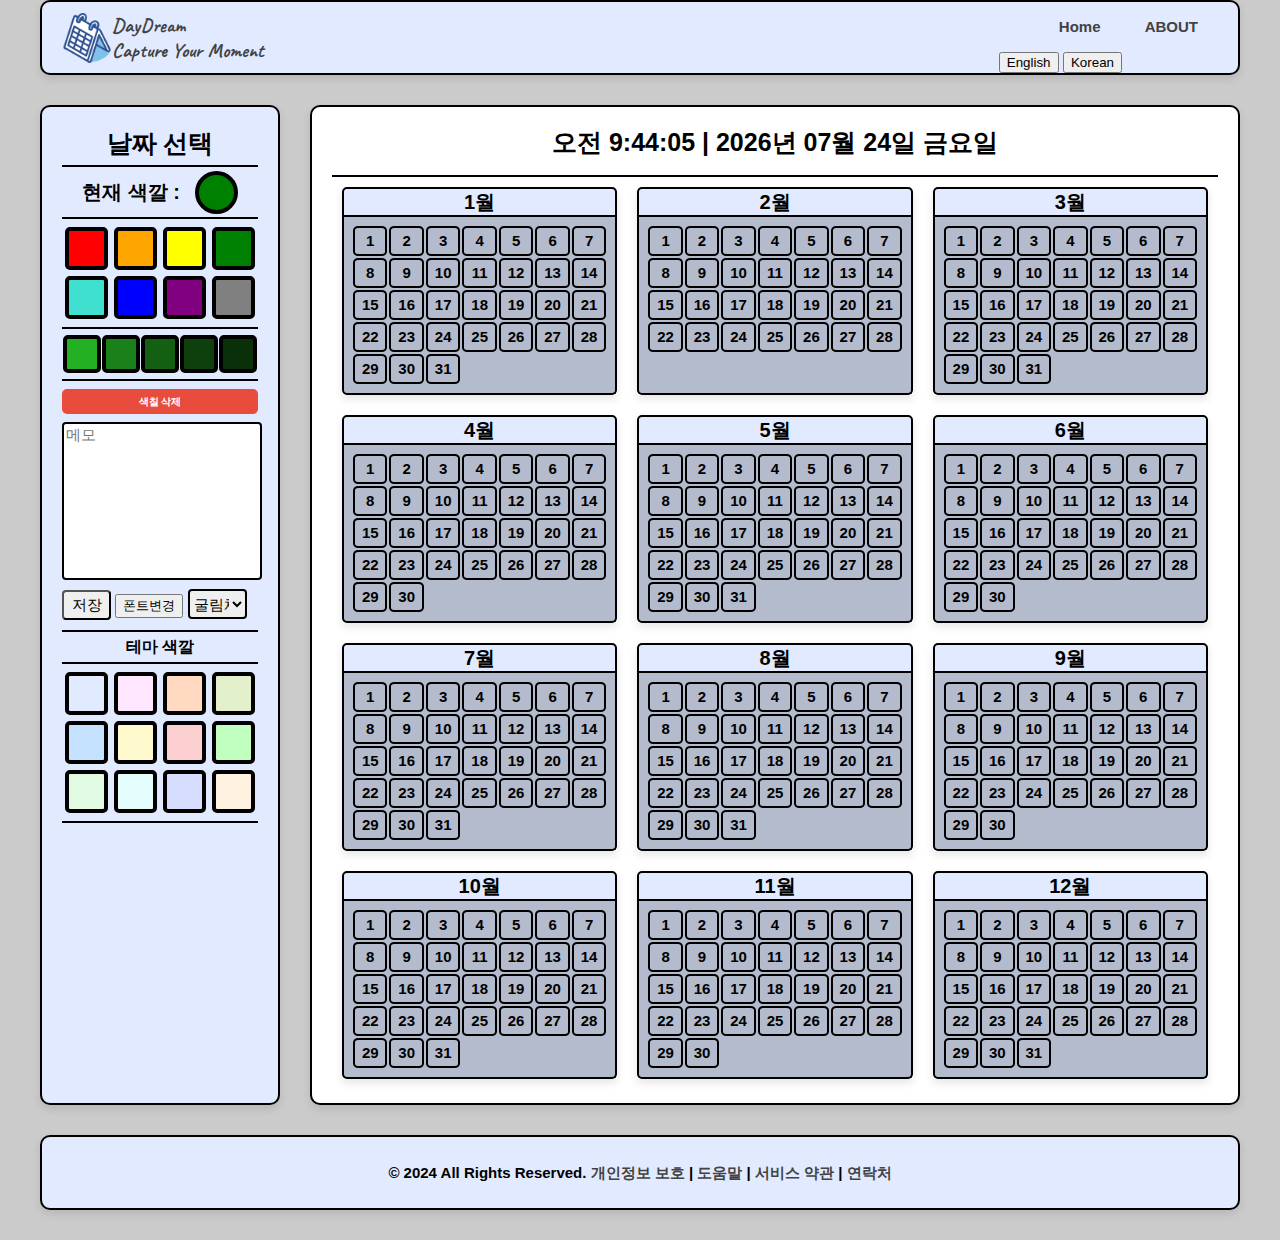
<file: index.html>
<!DOCTYPE html>
<html lang="ko">

<head>
    <meta charset="UTF-8">
    <meta name="viewport" content="width=device-width, initial-scale=1.0">
    <title>Life Calendar</title>
    <link rel="stylesheet" href="css/stylesheet.css">
    <link rel="preconnect" href="https://fonts.googleapis.com">
    <link rel="preconnect" href="https://fonts.gstatic.com" crossorigin>
    <link href="https://fonts.googleapis.com/css2?family=Caveat:wght@400..700&family=Poetsen+One&display=swap" rel="stylesheet">
    <script src="javascript/javascript.js"></script>
</head>

<body>
    <header class="header">
        <div class = "logo" >
            <a href="">
                <img class="logo_img" src="image/아이콘.png" alt="로고 이미지">
                <div>
                    <h1> DayDream <br> Capture Your Moment</h1>
                </div>
            </a>
        </div>

        <div class="nav-container">
            <ul class="nav-list">
                <li>
                    <a href="index.html">Home</a>
                </li>
                <li>
                    <a href="about.html">ABOUT</a>
                </li>
                <li id="login-item" style="display: none;">
                    <a data-key="Login" href="loginProcess/login.php">로그인</a>
                </li>
                <li id="register-item" style="display: none;">
                    <a data-key="Sign_up" href="loginProcess/register.php">회원가입</a>
                </li>
                <li id="logout-item" style="display: none;">
                    <a data-key="logout" href="src/logout_server.php">로그아웃</a>
                </li>
            </ul>
            <div id="language-selector">
                <button onclick="switchLanguage('en')">English</button>
                <button onclick="switchLanguage('ko')">Korean</button>
            </div>
        </div>
    </header>

    <div class="container">
        <sidebar class="sidebar">
            <div data-key="select_date" id="select-day">날짜 선택</div>
            <div class="color-container">
                <div class="select-color-container">
                    <div data-key="current_color" class="text">현재 색깔 : </div>
                    <div class="selected-color"></div>
                </div>

                <div class="color-picker">
                    <div class="color-option" id="red"></div>
                    <div class="color-option" id="orange"></div>
                    <div class="color-option" id="yellow"></div>
                    <div class="color-option" id="green"></div>
                    <div class="color-option" id="turquoise"></div>
                    <div class="color-option" id="blue"></div>
                    <div class="color-option" id="purple"></div>
                    <div class="color-option" id="gray"></div>
                </div>

                <div class="color-shadow">
                    <div class="shadow-option" id="shadow-100"></div>
                    <div class="shadow-option" id="shadow-75"></div>
                    <div class="shadow-option" id="shadow-50"></div>
                    <div class="shadow-option" id="shadow-40"></div>
                    <div class="shadow-option" id="shadow-30"></div>
                </div>
                <button data-key="Delete_color" id="reset-color" class="reset-button">색칠 삭제</button>    


                <div name="memo">
                    <textarea data-key="memo" class="input" rows="10" cols="10" placeholder="메모"></textarea>
                    <button data-key="save" class="submit", id="textbutton">저장</button>

                    
                    <button data-key="font" class = "dummy_btn", id = fontbutton>폰트변경</button>
                    <select class ="fontSelect" id = "fontchange">
                        <option value="굴림체">굴림체</option>
                        <option value="나눔고딕">나눔고딕</option>
                        <option value="바탕체">바탕체</option>
                        <option value="한컴산뜻돋움">한컴산뜻돋움</option>
                        <option value="궁서체">궁서체</option>
                    </select>
                </div>
            </div>

            <div class="theme-container">
                <div class="select-theme-container">
                    <div data-key="theme_color" class="text">테마 색깔</div>
                    <div class="selected-theme-color"></div>
                </div>
            
                <div class="color-theme">
                    <div class="theme-option" id="pastel-blue"></div>
                    <div class="theme-option" id="pastel-plum"></div>
                    <div class="theme-option" id="pastel-peach"></div>
                    <div class="theme-option" id="pastel-mint"></div>
                    <div class="theme-option" id="pastel-skyblue"></div>
                    <div class="theme-option" id="pastel-lemon"></div>
                    <div class="theme-option" id="pastel-rose"></div>
                    <div class="theme-option" id="pastel-lime"></div>
                    <div class="theme-option" id="pastel-skylime"></div>
                    <div class="theme-option" id="pastel-brightblue"></div>
                    <div class="theme-option" id="pastel-powderblue"></div>
                    <div class="theme-option" id="pastel-beige"></div>
                </div>
            </div>

        </sidebar>
        <main>
            <div data-key="time" class="indicator-date"></div>
            <div class="calendar">
                <div class="month"></div>
                <div class="month"></div>
                <div class="month"></div>
                <div class="month"></div>
                <div class="month"></div>
                <div class="month"></div>
                <div class="month"></div>
                <div class="month"></div>
                <div class="month"></div>
                <div class="month"></div>
                <div class="month"></div>
                <div class="month"></div>
            </div>
        </main>
    </div>

    <footer class="footer">
        <div class="footer-container">
            <p>
                © 2024 All Rights Reserved.
                <a href="">개인정보 보호</a>
                |
                <a href="help.html">도움말</a>
                |
                <a href="">서비스 약관</a>
                |
                <a href="contact.html">연락처</a>
            </p>
        </div>
    </footer>
</body>

</html>
</file>
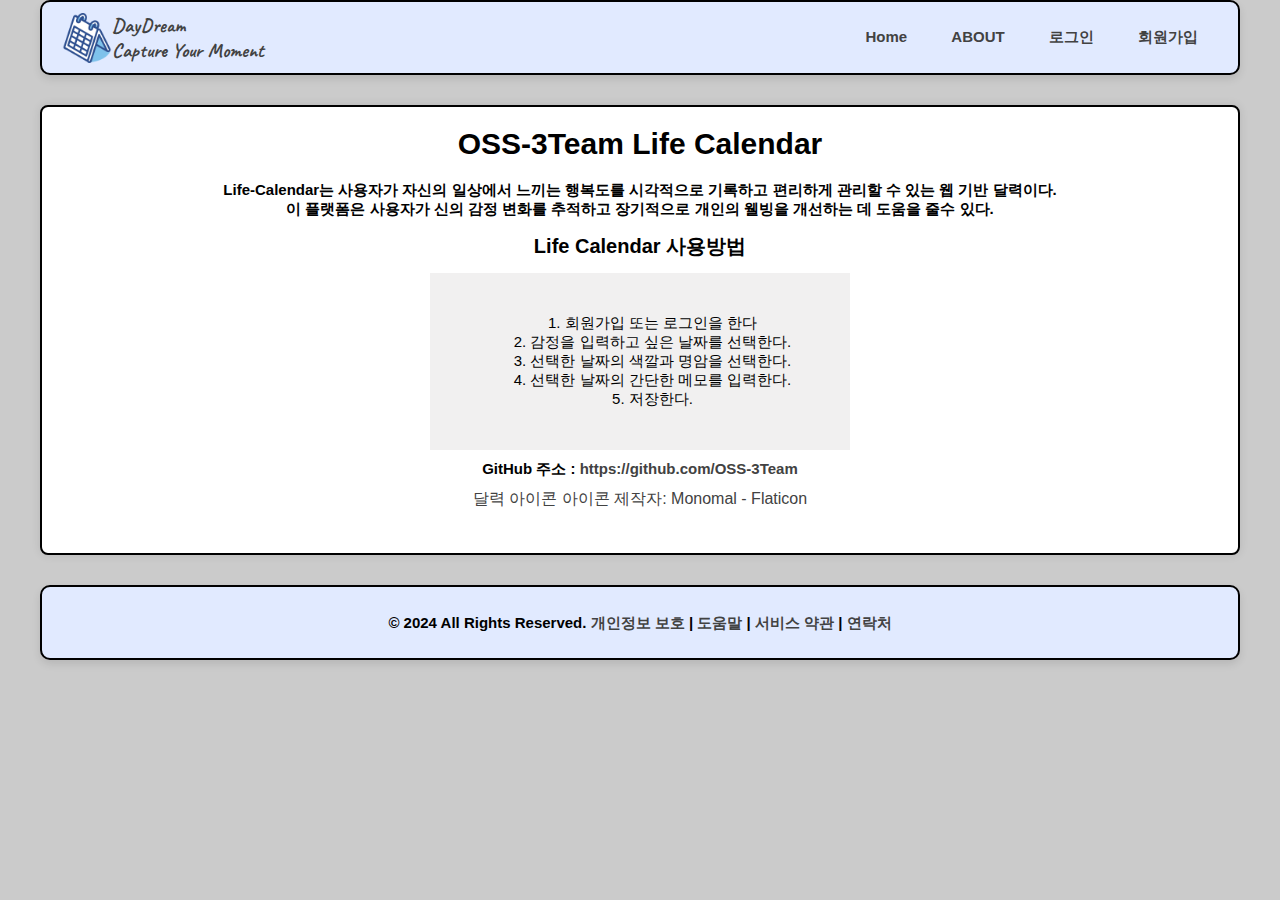
<file: about.html>
<!DOCTYPE html>
<html lang="ko">

<head>
    <meta charset="UTF-8">
    <title>Life Calendar</title>
    <link rel="stylesheet" href="css/about.css">
    <link rel="preconnect" href="https://fonts.googleapis.com">
    <link rel="preconnect" href="https://fonts.gstatic.com" crossorigin>
    <link href="https://fonts.googleapis.com/css2?family=Caveat:wght@400..700&family=Poetsen+One&display=swap" rel="stylesheet">
    <script src="javascript/about.js"></script>
</head>

<body>
    <header class="header">
        <div class = "logo" >
            <a href="index.html">
                <img class="logo_img" src="image/아이콘.png" alt="로고 이미지">
                <div>
                    <h1> DayDream <br> Capture Your Moment</h1>
                </div>
            </a>
        </div>

        <div class="nav-container">
            <ul class="nav-list">
                <li>
                    <a href="index.html">Home</a>
                </li>
                <li>
                    <a href="about.html">ABOUT</a>
                </li>
                <li>
                    <a href="loginProcess/login.html">로그인</a>
                </li>
                <li>
                    <a href="loginProcess/register.html">회원가입</a>
                </li>
            </ul>
        </div>
    </header>

    <div class="about-container">
        <div class="about-main-container">
            <h1 id="about-team">OSS-3Team Life Calendar</h1>
            <h1 id="about-info">
                Life-Calendar는 사용자가 자신의 일상에서 느끼는 행복도를 시각적으로 기록하고 편리하게 관리할 수 있는 웹 기반 달력이다. </br>
                이 플랫폼은 사용자가 신의 감정 변화를 추적하고 장기적으로 개인의 웰빙을 개선하는 데 도움을 줄수 있다.
            </h1>
            <h1 id="manual-name">Life Calendar 사용방법</h1>
            <div class="manual-container">
                <ol id="manual-ol">
                    <li id="manual">회원가입 또는 로그인을 한다<div class=""></div></li>
                    <li id="manual">감정을 입력하고 싶은 날짜를 선택한다.</li>
                    <li id="manual">선택한 날짜의 색깔과 명암을 선택한다.</li>
                    <li id="manual">선택한 날짜의 간단한 메모를 입력한다.</li>
                    <li id="manual">저장한다.</li>                    
                </ol>
            </div>
            <h1 id="about-github">
                GitHub 주소 : <a href="https://github.com/OSS-3Team" target="_blank">https://github.com/OSS-3Team</a>
            </h1>
            <a href="https://www.flaticon.com/kr/free-icons/-" title="달력 아이콘 아이콘">달력 아이콘 아이콘 제작자: Monomal - Flaticon</a>
        </div>
    </div>

    <footer class="footer">
        <div class="footer-container">
            <p>
                © 2024 All Rights Reserved.
                <a href="">개인정보 보호</a>
                |
                <a href="help.html">도움말</a>
                |
                <a href="">서비스 약관</a>
                |
                <a href="Contact.html">연락처</a>
            </p>
        </div>
    </footer>
</body>

</html>
</file>
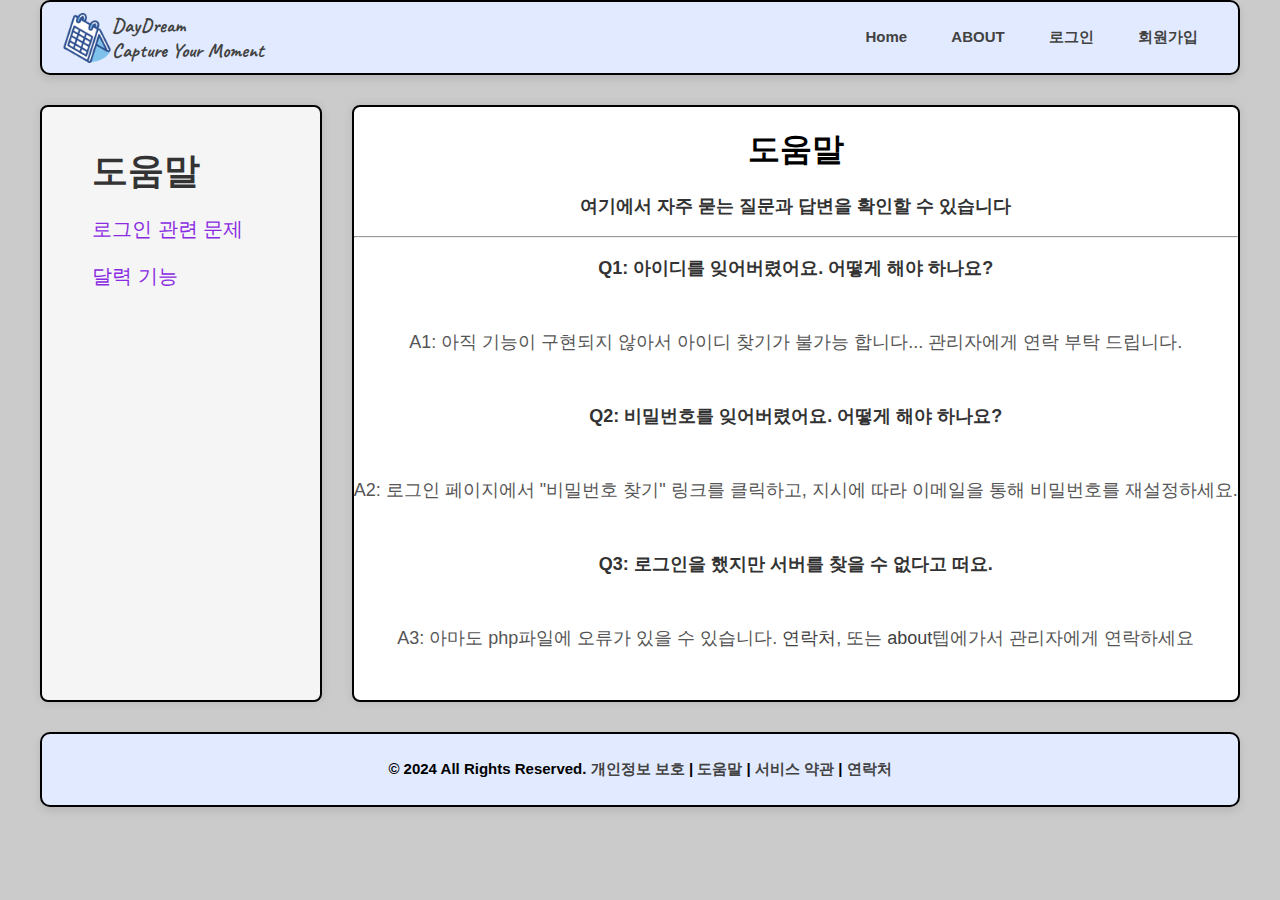
<file: help.html>
<!DOCTYPE html>
<html lang="ko">
<head>
    <meta charset="UTF-8">
    <meta name="viewport" content="width=device-width, initial-scale=1.0">
    <title>도움말</title>
    <link rel="stylesheet" href="css/help.css">
    <link rel="preconnect" href="https://fonts.googleapis.com">
    <link rel="preconnect" href="https://fonts.gstatic.com" crossorigin>
    <link href="https://fonts.googleapis.com/css2?family=Caveat:wght@400..700&family=Poetsen+One&display=swap"rel="stylesheet">
    <script src="javascript/help.js"></script>
</head>
<body>
    <header class="header">
        <div class="logo">
            <a href="index.html">
                <img class="logo_img" src="image/아이콘.png" alt="로고 이미지">
                <h1> DayDream <br> Capture Your Moment </h1>
            </a>
        </div>
        <div class="nav-container">
            <ul class="nav-list">
                <li>
                    <a href="index.html">Home</a>
                </li>
                <li>
                    <a href="about.html">ABOUT</a>
                </li>
                <li id="login-item" style="display: inline;">
                    <a href="loginProcess/login.html">로그인</a>
                </li>
                <li id="register-item" style="display: inline;">
                    <a href="loginProcess/register.html">회원가입</a>
                </li>
                <li id="logout-item" style="display: none;">
                    <a href="src/logout_server.html">로그아웃</a>
                </li>
            </ul>
        </div>
    </header>

    <div class="main-container">
        <div class="sidebar">
            <h2>도움말</h2>
            <ul>
                <li><a href="#" class="help-link" data-content="login">로그인 관련 문제</a></li>
                <li><a href="#" class="help-link" data-content="calendar">달력 기능</a></li>
                <!-- 추가 항목을 여기에 추가할 수 있습니다 -->
            </ul>
        </div>

        <div class="help-content" id="help-content">
            <h1>도움말</h1>
            <p><h2>여기에서 자주 묻는 질문과 답변을 확인할 수 있습니다</h2></p>
            <hr>
            <div id="login" class="content-section">
                <ul class="help-info">
                    <li><h2>Q1: 아이디를 잊어버렸어요. 어떻게 해야 하나요?</h2></li>
                    <p>A1: 아직 기능이 구현되지 않아서 아이디 찾기가 불가능 합니다... 관리자에게 연락 부탁 드립니다.</p>
                    <li><h2>Q2: 비밀번호를 잊어버렸어요. 어떻게 해야 하나요?</h2></li>
                    <p>A2: 로그인 페이지에서 "비밀번호 찾기" 링크를 클릭하고, 지시에 따라 이메일을 통해 비밀번호를 재설정하세요.</p>
                    <li><h2>Q3: 로그인을 했지만 서버를 찾을 수 없다고 떠요.</h2></li>
                    <p>A3: 아마도 php파일에 오류가 있을 수 있습니다. <a href="contact.html">연락처</a>, 또는 <a href="about.html">about</a>텝에가서 관리자에게 연락하세요</p>
                    <!-- 로그인 관련 추가 Q&A 항목을 여기서 추가할 수 있습니다. -->
                </ul>
            </div>
            <div id="calendar" class="content-section" style="display: none;">
                <ul class="help-info">
                    <li><h2>Q1: 달력에 이벤트를 추가하는 방법은 무엇인가요?</h2></li>
                    <p>A1: 달력 페이지에서 "이벤트 추가" 버튼을 클릭하고, 필요한 정보를 입력하면 새로운 이벤트를 추가할 수 있습니다.</p>
                    <!-- 달력 기능 관련 추가 Q&A 항목을 여기서 추가할 수 있습니다. -->
                </ul>
            </div>
            <div id="text-font" class="content-section" style="display: none;">
                <ul class="help-info">
                    <li><h2>Q1: 글씨체 변경은 어떻게 하면 되나요?</h2></li>
                    <p>A1: 사이드바 부분에서 메모장 밑에 있는 선택창에서 원하는 글씨체를 선택하고 폰트 변경을 누르면 그 글씨체로 변경이 됩니다. </p>
                </ul>
            </div>
        </div>
    </div>

    <footer class="footer">
        <div class="footer-container">
            <p>
                © 2024 All Rights Reserved.
                <a href="">개인정보 보호</a>
                |
                <a href="help.html">도움말</a>
                |
                <a href="">서비스 약관</a>
                |
                <a href="contact.html">연락처</a>
            </p>
        </div>
    </footer>
</body>
</html>
</file>
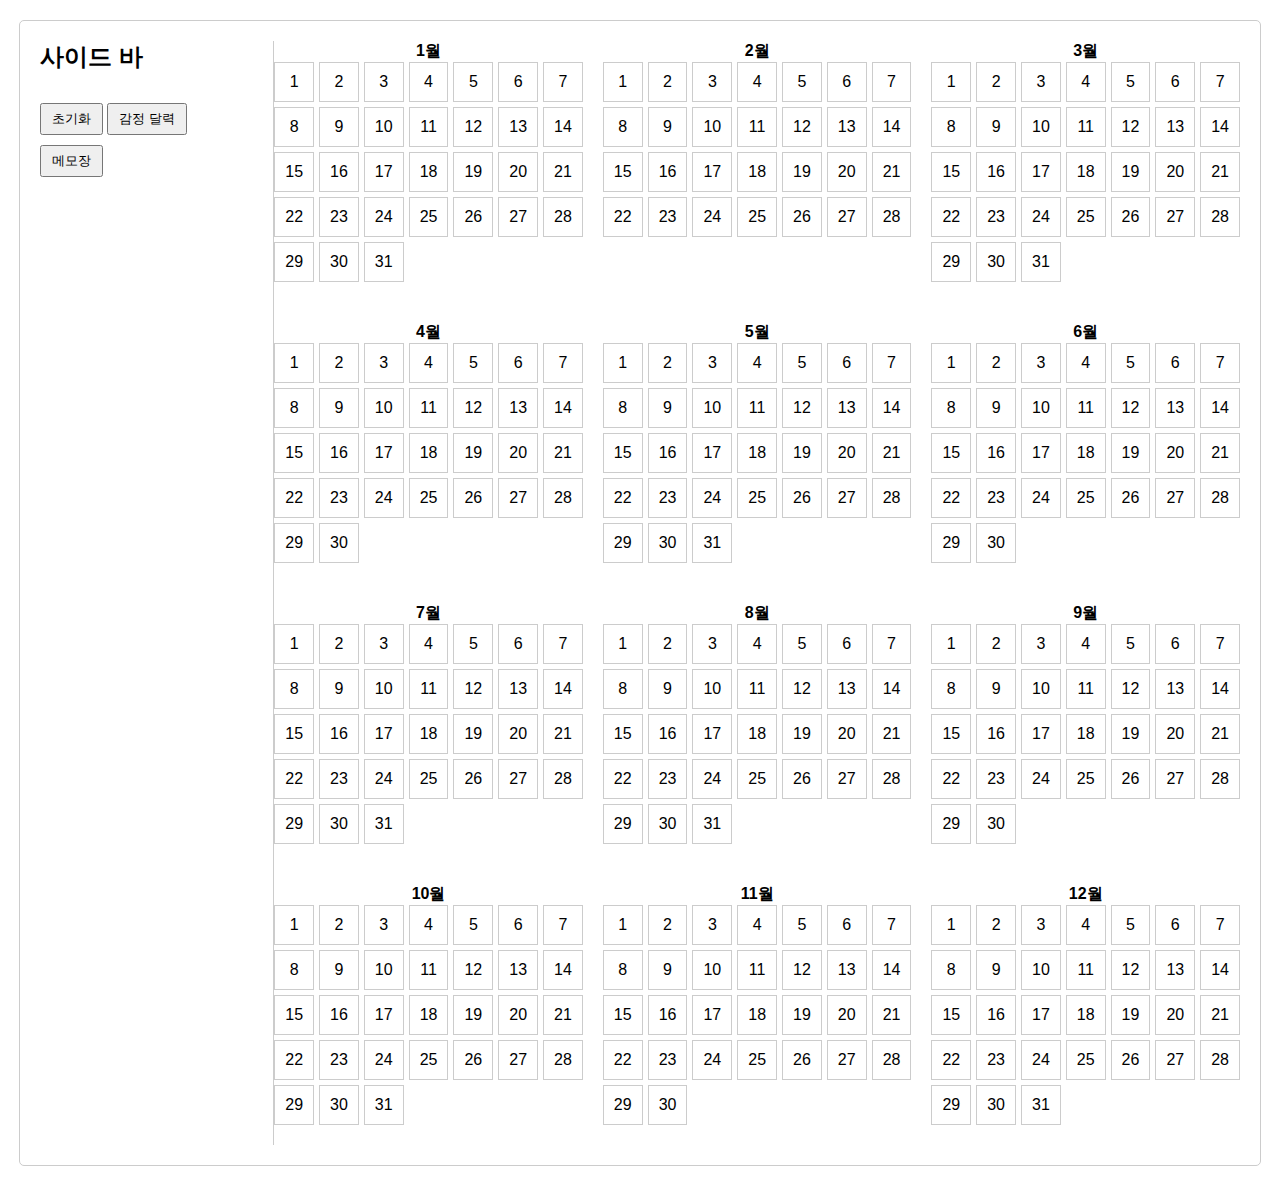
<file: ProtoType_ver1.01.html>
<!DOCTYPE html>
<html lang="kr">
<head>
    <meta charset="UTF-8">
    <meta name="viewport" content="width=device-width, initial-scale=1.0">
    <title>Life Calendar</title>
    <link rel="icon" href="mew.png"> <!-- 로고 이미지 파일의 경로를 설정해주세요 -->
    <style>
        /* CSS 코드 */
        body {
            font-family: Arial, sans-serif;
            margin: 0;
            padding: 0;
        }

        .container {
            display: grid;
            grid-template-columns: 1fr 3fr; /* 좌우 비율 조정 */
            max-width: 1200px;
            margin: 20px auto;
            padding: 20px;
            border: 1px solid #ccc;
            border-radius: 5px;
        }

        .calendar {
            display: grid;
            grid-template-columns: repeat(3, 1fr);
            grid-gap: 20px;
        }

        .month {
            margin-bottom: 20px;
        }

        .month-name {
            font-weight: bold;
            text-align: center;
        }

        .days {
            display: grid;
            grid-template-columns: repeat(7, 1fr);
            grid-gap: 5px;
        }

        .day {
            border: 1px solid #ccc;
            padding: 10px;
            text-align: center;
            cursor: pointer; /* 커서를 변경하여 클릭 가능하게 만듭니다 */
        }

        .day:hover {
            background-color: #f0f0f0;
        }

        .legend {
            margin-top: 20px;
        }

        .legend-item {
            margin-bottom: 5px;
        }

        .sidebar {
            border-right: 1px solid #ccc;
            padding-right: 20px;
        }

        .sidebar h2 {
            margin-top: 0;
        }

        .sidebar button {
            margin-top: 10px;
            padding: 5px 10px;
            cursor: pointer;
        }
    </style>
</head>
<body>
    <div class="container">
        <div class="sidebar">
            <h2>사이드 바</h2>
            <button id="resetBtn">초기화</button>
            <button id="emotionsBtn">감정 달력</button>
            <button id="memoBtn">메모장</button>
        </div>
        <div class="calendar"></div>
    </div>

    <script>
        // JavaScript 코드
 document.addEventListener("DOMContentLoaded", function() {
    const calendarDiv = document.querySelector('.calendar');

    // Create months of the year
    const months = ['1월', '2월', '3월', '4월', '5월', '6월', '7월', '8월', '9월', '10월', '11월', '12월'];
    months.forEach(month => {
        const monthElement = document.createElement('div');
        monthElement.classList.add('month');
        calendarDiv.appendChild(monthElement);

        const monthName = document.createElement('div');
        monthName.classList.add('month-name');
        monthName.textContent = month;
        monthElement.appendChild(monthName);

        const daysElement = document.createElement('div');
        daysElement.classList.add('days');
        monthElement.appendChild(daysElement);

        // Get number of days in the month
        const monthIndex = months.indexOf(month);
        const daysInMonth = new Date(2022, monthIndex + 1, 0).getDate();

        // Create days of the month
        for (let i = 1; i <= daysInMonth; i++) {
            const dayElement = document.createElement('div');
            dayElement.classList.add('day');
            dayElement.textContent = i;
            daysElement.appendChild(dayElement);

            // Add click event listener to each day
            dayElement.addEventListener('click', function() {
                if (emotionsMode) {
                    // Prompt user to choose a color
                    const color = prompt("오늘의 기분을 대표 색깔로 표현해보세요 (예시: red, blue, green):");

                    // Prompt user to choose brightness
                    const brightness = prompt("이날의 세부 기분을 표현해보세요 (e.g., 매우 좋았다, 좋았다, 평범해, 힘들어, 침울해):");

                    // Change background color of the clicked day
                    dayElement.style.backgroundColor = color;

                    // Display mood based on brightness
                    alert("이날은 " + brightness + " 하셨군요!");
                } else if (memoMode) {
                    const memo = prompt("메모를 입력하세요:");
                    // Display memo on the clicked day
                    dayElement.dataset.memo = memo;
                }
            });
        }
    });

    // Reset button functionality
    const resetBtn = document.getElementById('resetBtn');
    resetBtn.addEventListener('click', function() {
        const allDays = document.querySelectorAll('.day');
        allDays.forEach(day => {
            day.style.backgroundColor = '';
            delete day.dataset.memo;
        });
    });

    let emotionsMode = false;
    const emotionsBtn = document.getElementById('emotionsBtn');
    emotionsBtn.addEventListener('click', function() {
        emotionsMode = !emotionsMode;
        if (emotionsMode) {
            emotionsBtn.textContent = "기본 달력";
            memoBtn.disabled = true;
        } else {
            emotionsBtn.textContent = "감정 달력";
            memoBtn.disabled = false;
        }
    });

    let memoMode = false;
    const memoBtn = document.getElementById('memoBtn');
    memoBtn.addEventListener('click', function() {
        memoMode = !memoMode;
        if (memoMode) {
            memoBtn.textContent = "취소";
            emotionsBtn.disabled = true;
        } else {
            memoBtn.textContent = "메모장";
            emotionsBtn.disabled = false;
        }
    });
});

    </script>
</body>
</html>
</file>
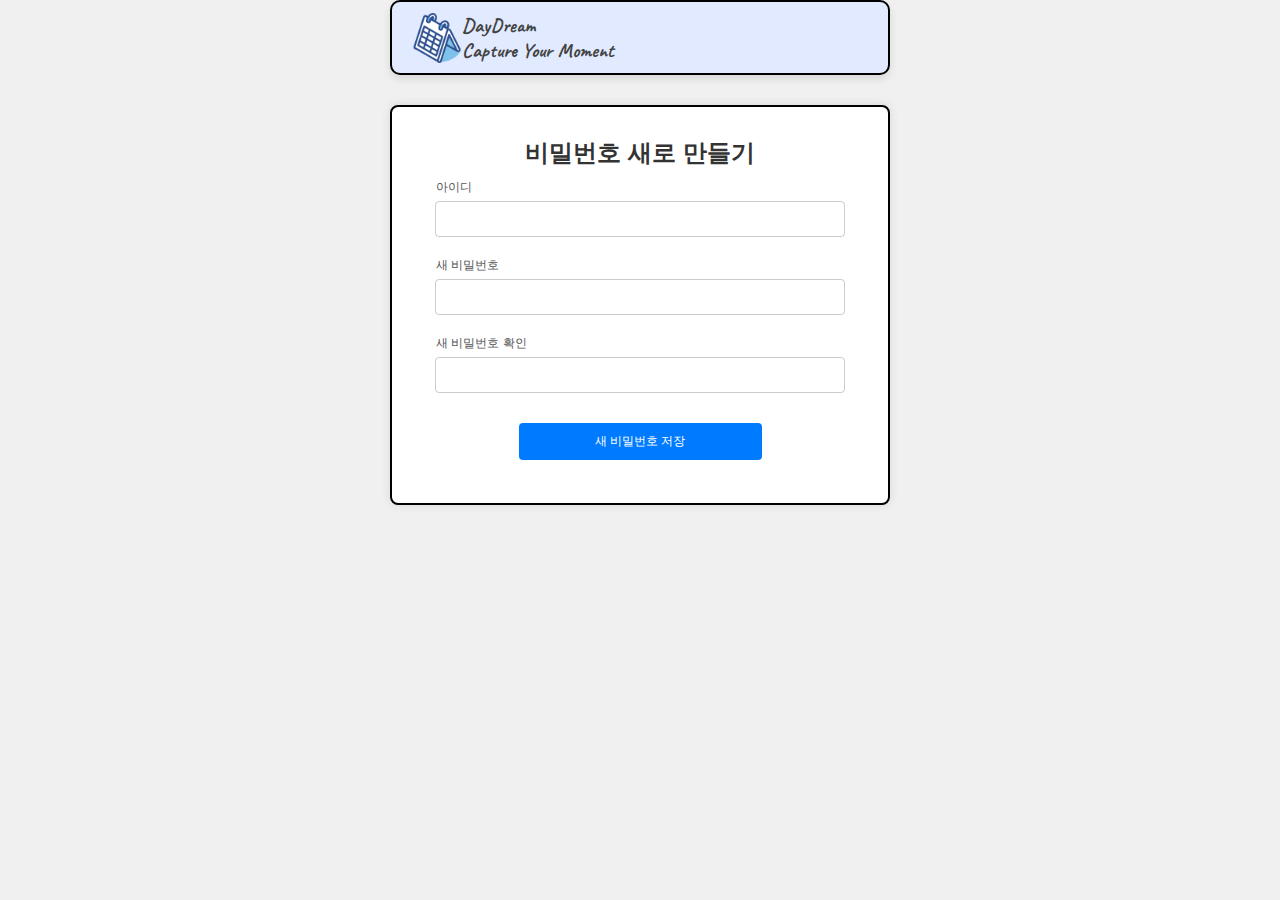
<file: loginProcess/newpassword.html>
<!DOCTYPE html>
<html lang="ko">

<head>
    <meta charset="UTF-8">
    <meta name="viewport" content="width=device-width, initial-scale=1.0">
    <title>로그인 창</title>
    <link rel="stylesheet" href="login.css">
    <link rel="stylesheet" href="login.css">
    <link rel="preconnect" href="https://fonts.googleapis.com">
    <link rel="preconnect" href="https://fonts.gstatic.com" crossorigin>
    <link href="https://fonts.googleapis.com/css2?family=Caveat:wght@400..700&family=Poetsen+One&display=swap"rel="stylesheet">
    <script src="login.js"></script>
</head>

<body>
    <header class="header">
        <div class="logo">
            <a href="../index.html">
                <img class="logo_img" src="../image/아이콘.png" alt="로고 이미지">
                <h1> DayDream<br> Capture Your Moment </h1>
            </a>
    </header>

    <div class="login-container">
        <h2>비밀번호 새로 만들기</h2>
        <form action="../src/register_server.php" method="post">
            <label for="username">아이디</label>
            <input type="text" id="id" name="user_id" required>

            <label for="password">새 비밀번호</label>
            <input type="password" id="password" name="password1" required>

            <label for="password">새 비밀번호 확인</label>
            <input type="password" id="password" name="password2" required>
            <button type="submit">새 비밀번호 저장</button>
        </form>
    </div>
</body>

</html>
</file>
<file: css/stylesheet.css>
body {
    max-width: 1200px;
    min-width: 1200px;
    margin: auto;
    background-color: #cbcbcb;
    font-family: Arial, sans-serif;
}

a {
    color: #424242;
    text-decoration: none;
}

li a:hover, p a:hover {
    border-bottom: 2px solid black;
}

header,
sidebar,
main,
footer {
    box-sizing: border-box;
    font-weight: bold;
    border: 2px solid black;
    background-color: #fff;
    box-shadow: 0 4px 8px rgba(0, 0, 0, 0.1);
    border-radius: 10px;
    padding: 20px;
    margin-bottom: 30px;
}

header {
    width: 100%;
    height: 75px;
    background-color: #e1eaff;
    color: #fff;
    margin-bottom: 30px;
    display: flex;
    align-items: center;
    justify-content: space-between;
}

.logo a{
    display:flex;
    justify-content: space-between;
    align-items: center;
    text-decoration-line: none!important;
    font-family: "Caveat", sans-serif;
}

.logo img{
   width: 50px
}

.logo h1{
    font-size: 20px;
    padding: 30px auto;
    text-decoration-line: none;
}

.nav-list {
    float: right;
}

.nav-list li {
    display: inline;
    margin: 0 20px;
    font-size: 15px;
}

sidebar {
    width: 20%;
    height: 1000px;
    float: left;
    background-color: #e1eaff;
    margin-bottom: 30px;
    margin-right: 30px;
}



#select-day {
    border-bottom: 2px solid black;
    padding-bottom: 5px;
}

.button {
    border: 2px solid black;
    text-align: center;
    display: grid;
    grid-template-columns: repeat(7, 1fr);
    padding: 50px;
    grid-gap: 12px;
    border-radius: 50%;
}

main {
    width: calc(80% - 30px);
    height: 1000px;
    float: right;
}

.indicator-date {
    width: 100%;
    height: 5%;
    border-bottom: 2px solid black;
    text-align: center;
    line-height: 30px;
    font-size: 25px;
}

.calendar {
    height: 95%;
    display: grid;
    grid-template-columns: 1fr 1fr 1fr;
}

.month {
    margin: 10px;
    display: grid;
    box-shadow: 0 4px 8px rgba(0, 0, 0, 0.1);
}

.month-name {
    box-sizing: border-box;
    width: 100%;
    height: 30px;
    border: 2px solid black;
    background-color:  #e1eaff;
    font-weight: bold;
    font-size: 20px;
    text-align: center;
    border-radius: 5px 5px 0 0;
}

.days-container {
    display: grid;
    grid-template-columns: repeat(7, 1fr);
    grid-template-rows: repeat(5, minmax(30px, 1fr));
    border-left: 2px solid black;
    border-right: 2px solid black;
    border-bottom: 2px solid black;
    grid-gap: 2px;
    padding: 9px;
    background-color: #ffffff;
    border-radius: 0 0 5px 5px;
}

.day {
    border: 2px solid black;
    text-align: center;
    font-size: 15px;
    padding: 5px;
    line-height: 100%;
    border-radius: 15%;
}

.day:hover {
    color: red;
    background-color: #f1f1f1;
}

.day:active {
    background-color: rgb(178, 178, 178);
}

.color-effect {
    background-color: green;
}

#select-day {
    text-align: center;
    font-size: 25px;
}

#red {
    background-color: red;
}

#orange {
    background-color: orange;
}

#yellow {
    background-color: yellow;
}

#green {
    background-color: green;
}

#turquoise {
    background-color: turquoise;
}

#blue {
    background-color: blue;
}

#purple {
    background-color: purple;
}

#gray {
    background-color: gray;
}

#pastel-blue {
    background-color: #e1eaff;
}

#pastel-plum {
    background-color: #ffe6ff;
}

#pastel-peach {
    background-color: #FFDAC1;
}

#pastel-mint {
    background-color: #E2F0CB;
}

#pastel-skyblue {
    background-color: #C4E2FF;
}

#pastel-lemon {
    background-color: #FFFACD;
}

#pastel-rose {
    background-color: #fcd0d0;
}

#pastel-lime {
    background-color: #C1FFC1;
}

#pastel-skylime {
    background-color: #E0FBE2;
}

#pastel-brightblue {
    background-color: #E3FDFD;
}

#pastel-powderblue {
    background-color: #d6ddff;
}

#pastel-beige {
    background-color: #FFF2E1;
}

.select-color-container {
    width: 100%;
    height: 50px;
    display: flex;
    justify-content: center;
    align-items: center;
    border-bottom: 2px solid black;
}

.select-color-container .text {
    font-size: 20px;
    padding-right: 15px;
    float: left;
}

.select-color-container .selected-color {
    width: 35px;
    height: 35px;
    border: 4px solid black;
    border-radius: 50%;
    background-color: green;
}

.color-picker {
    clear: left;
    display: grid;
    grid-template-columns: 1fr 1fr 1fr 1fr;
    place-items: center;
    border-bottom: 2px solid black;
    padding: 5px 0;
}

.color-option {
    width: 35px;
    height: 35px;
    margin: 3px;
    cursor: pointer;
    border: 4px solid #000000;
    border-radius: 5px
}

.color-shadow {
    width: 100%;
    height: 50px;
    display: grid;
    grid-template-columns: 1fr 1fr 1fr 1fr 1fr;
    place-items: center;
    border-bottom: 2px solid black;
}

.color-shadow * {
    width: 30px;
    height: 30px;
    cursor: pointer;
    border: 4px solid #000000;
    border-radius: 5px
}

.reset-button {
    width: 100%;
    height: 25px;
    background-color: #e74c3c;
    color: #fff;
    border: none;
    font-size: 10px;
    font-weight: bold;
    cursor: pointer;
    border-radius: 5px;
    margin: 8px 0;
    transition: background-color 0.3s;
}

.reset-button:hover {
    background-color: #c0392b;
}

.input{
    width: 98%;
    height: 150px;
    font-size: 15px;
    resize: none;
    margin-bottom: 5px;
    border-radius: 4px;
    border: 2px solid #000000;
}

.submit {
    width: 25%;
    height: 30px;
    font-size: 15px;
    border-radius: 4px;
}

.Font{
    width: 40%;
    height: 30px;
    font-size: 15px;
    border-radius: 4px;
}

.submit:hover, .Font:hover {
    background-color: #d3d3d3;
}

.submit:active, .Font:active {
    background-color: #9e9e9e;
}


.fontSelect{
    width: 30%;
    height: 30px;
    font-size: 15px;
    border-radius: 4px;
    border: 2px solid #000000;
}

.shade {
    width: 120px;
    height: 120px;
    margin: 0 5px;
}

.select-theme-container {
    width: 100%;
    margin-top: 10px;
    height: 30px;
    display: flex;
    justify-content: center;
    align-items: center;
    border-top: 2px solid black;
    border-bottom: 2px solid black;
}

.color-theme {
    clear: left;
    display: grid;
    grid-template-columns: 1fr 1fr 1fr 1fr;
    place-items: center;
    border-bottom: 2px solid black;
    padding: 5px 0;
}

.theme-option {
    width: 35px;
    height: 35px;
    margin: 3px;
    cursor: pointer;
    border: 4px solid #000000;
    border-radius: 5px
}

footer {
    width: 100%;
    height: 75px;
    clear: both;
    background-color: #e1eaff;
    display: flex;
    align-items: center;
    justify-content: center;
}

.footer-container {
    text-align: center;
    font-size: 15px;
    line-height: 50px;
}
</file>
<file: css/about.css>
body {
    max-width: 1200px;
    min-width: 1200px;
    margin: auto;
    background-color: #cbcbcb;
    font-family: Arial, sans-serif;
}

a {
    color: #424242;
    text-decoration: none;
    transition: border-bottom 0.3s;
}

a:hover {
    border-bottom: 2px solid black;
}

header,
sidebar,
main,
footer {
    box-sizing: border-box;
    font-weight: bold;
    border: 2px solid black;
    background-color: #fff;
    box-shadow: 0 4px 8px rgba(0, 0, 0, 0.1);
    border-radius: 10px;
    padding: 20px;
    margin-bottom: 30px;
}

header {
    width: 100%;
    height: 75px;
    background-color: #3498db;
    margin-bottom: 30px;
    display: flex;
    align-items: center;
    justify-content: space-between;
}

.logo a {
    display: flex;
    justify-content: space-between;
    align-items: center;
    text-decoration-line: none !important;
    font-family: "Caveat", sans-serif;
}

.logo img {
    width: 50px
}

.logo h1 {
    font-size: 20px;
    padding: 30px auto;
    text-decoration-line: none;
}

.nav-list {
    float: right;
}

.nav-list li {
    display: inline;
    margin: 0 20px;
    font-size: 15px;
}

.about-container {
    background-color: #fff;
    border-radius: 8px;
    box-shadow: 0 0 10px rgba(0, 0, 0, 0.1);
    width: 100%;
    height: 450px;
    box-sizing: border-box;
    text-align: center;
    margin-bottom: 30px;
    border: 2px solid black;
}

h1#about-team {
    font-size: 30px;
}

h1#about-info, h1#about-github{
    font-size: 15px;
}

.manual-container {
    box-sizing: content-box;
    background-color: #f1f0f0;
    padding: 25px 10px;
    width: 400px;
    margin: auto;
}

h1#manual-name{
    font-size: 20px;
}

ol#manual-ol {
    list-style-position: inside;
    padding-left: 20px;
    margin-left: 0;
}

li#manual {
    margin-left: 0;
    padding-left: 5px;
    font-size: 15px;
}

footer {
    width: 100%;
    height: 75px;
    clear: both;
    background-color: #3498db;
    display: flex;
    align-items: center;
    justify-content: center;
}

.footer-container {
    text-align: center;
    font-size: 15px;
    line-height: 50px;
}
</file>
<file: css/help.css>
body {
    max-width: 1200px;
    min-width: 1200px;
    margin: auto;
    background-color: #cbcbcb;
    font-family: Arial, sans-serif;
}

a {
    color: #424242;
    text-decoration: none;
    transition: border-bottom 0.3s;
}

li a:hover,
p a:hover {
    border-bottom: 2px solid black;
}

header,
footer {
    box-sizing: border-box;
    font-weight: bold;
    border: 2px solid black;
    background-color: #fff;
    box-shadow: 0 4px 8px rgba(0, 0, 0, 0.1);
    border-radius: 10px;
    padding: 20px;
    margin-bottom: 30px;
}

header {
    width: 100%;
    height: 75px;
    background-color: #E3FDFD;
    margin-bottom: 30px;
    display: flex;
    align-items: center;
    justify-content: space-between;
}

.logo a {
    display: flex;
    justify-content: space-between;
    align-items: center;
    text-decoration-line: none !important;
    font-family: "Caveat", sans-serif;
}

.logo img {
    width: 50px
}

.logo h1 {
    font-size: 20px;
    padding: 30px auto;
    text-decoration-line: none;
}

.nav-list {
    float: right;
}

.nav-list li {
    display: inline;
    margin: 0 20px;
    font-size: 15px;
}

.main-container {
    display: flex;
}

.sidebar {
    width: 20%;
    background-color: whitesmoke;
    color: white;
    padding: 10px 50px;
    border-radius: 8px;
    box-shadow: 0 0 10px rgba(0, 0, 0, 0.1);
    border: 2px solid black;
    margin-right: 30px;
    margin-bottom: 30px;
}

.sidebar h2 {
    font-size: 36px;
    margin-bottom: 20px;
}

.sidebar ul {
    list-style: none;
    padding: 0;
}

.sidebar ul li {
    margin-bottom: 20px;
}

.sidebar ul li a {
    color: blueviolet;
    text-decoration: none;
    font-size: 20px;
}

.sidebar ul li a:hover {
    border-bottom: 2px solid black;
}

.help-container, .help-content {
    background-color: #fff;
    border-radius: 8px;
    box-shadow: 0 0 10px rgba(0, 0, 0, 0.1);
    width: 100%;
    box-sizing: border-box;
    text-align: center;
    margin-bottom: 30px;
    border: 2px solid black;
}

h2 {
    color: #333;
    font-size: 18px;
}

.help-content p {
    font-size: 18px;
    margin-bottom: 5px;
    color: #555;
}

.help-info {
    list-style: none;
    padding: 0;
    font-size: 18px;
    color: #333;
}

.help-info li {
    margin-bottom: 20px;
}

.help-info p {
    margin: 50px 0; 
}

footer {
    width: 100%;
    height: 75px;
    clear: both;
    background-color: #E3FDFD;
    display: flex;
    align-items: center;
    justify-content: center;
}

.footer-container {
    text-align: center;
    font-size: 15px;
    line-height: 50px;
}
</file>
<file: loginProcess/login.css>
body {
    max-width: 500px;
    min-width: 500px;
    margin: auto;
    background-color: #f0f0f0;
    font-family: Arial, sans-serif;
}

header,
footer {
    box-sizing: border-box;
    font-weight: bold;
    border: 2px solid black;
    background-color: #fff;
    box-shadow: 0 4px 8px rgba(0, 0, 0, 0.1);
    border-radius: 10px;
    padding: 20px;
    margin-bottom: 30px;
}

header {
    width: 100%;
    height: 75px;
    background-color: #E3FDFD;
    color: #fff;
    margin-bottom: 30px;
    display: flex;
    align-items: center;
    justify-content: space-between;
}

.error {
    margin: 40px auto;
    padding: 40px;
    border: 1px solid #ccc;
    border-radius: 40px;
    font-size: 48px;
    width: 80%;
    color: rgb(203, 78, 78);
    background-color: rgb(255, 188, 188);
}

.success {
    margin: 40px auto;
    padding: 40px;
    border: 1px solid #ccc;
    border-radius: 40px;
    font-size: 48px;
    font-weight: bold;
    width: 80%;
    color: rgb(86, 170, 63);
    background-color: rgb(215, 255, 207);
}


a {
    color: #424242;
    text-decoration: none;
    transition: border-bottom 0.3s;
}

li a:hover,
p a:hover {
    border-bottom: 2px solid black;
}

.logo a {
    display: flex;
    justify-content: space-between;
    align-items: center;
    text-decoration-line: none !important;
    font-family: "Caveat", sans-serif;
}

.logo img {
    width: 50px
}

.logo h1 {
    font-size: 20px;
    padding: 30px auto;
    text-decoration-line: none;
}

.nav-list {
    float: right;
}

.nav-list li {
    display: inline;
    margin: 0 20px;
    font-size: 15px;
}


.login-container {
    background-color: #fff;
    padding: 10px 5px;
    border-radius: 8px;
    box-shadow: 0 0 10px rgba(0, 0, 0, 0.1);
    width: 100%;
    height: 400px;
    box-sizing: border-box;
    text-align: center;
    border: 2px solid black;
}

h2 {
    margin-bottom: 10px;
    color: #333;
    font-size: 24px;
}

form {
    display: flex;
    flex-direction: column;
    align-items: center;
}

label {
    margin-bottom: 5px;
    color: #555;
    text-align: left;
    font-size: 12px;
    width: 84%;
}

input {
    margin-bottom: 20px;
    padding: 10px;
    border: 1px solid #ccc;
    border-radius: 4px;
    font-size: 12px;
    width: 80%;
}

button {
    margin-top: 10px;
    padding: 10px;
    border: none;
    border-radius: 4px;
    background-color: #007BFF;
    color: white;
    cursor: pointer;
    font-size: 12px;
    width: 50%;
}

button:hover {
    background-color: #0056b3;
}
</file>
